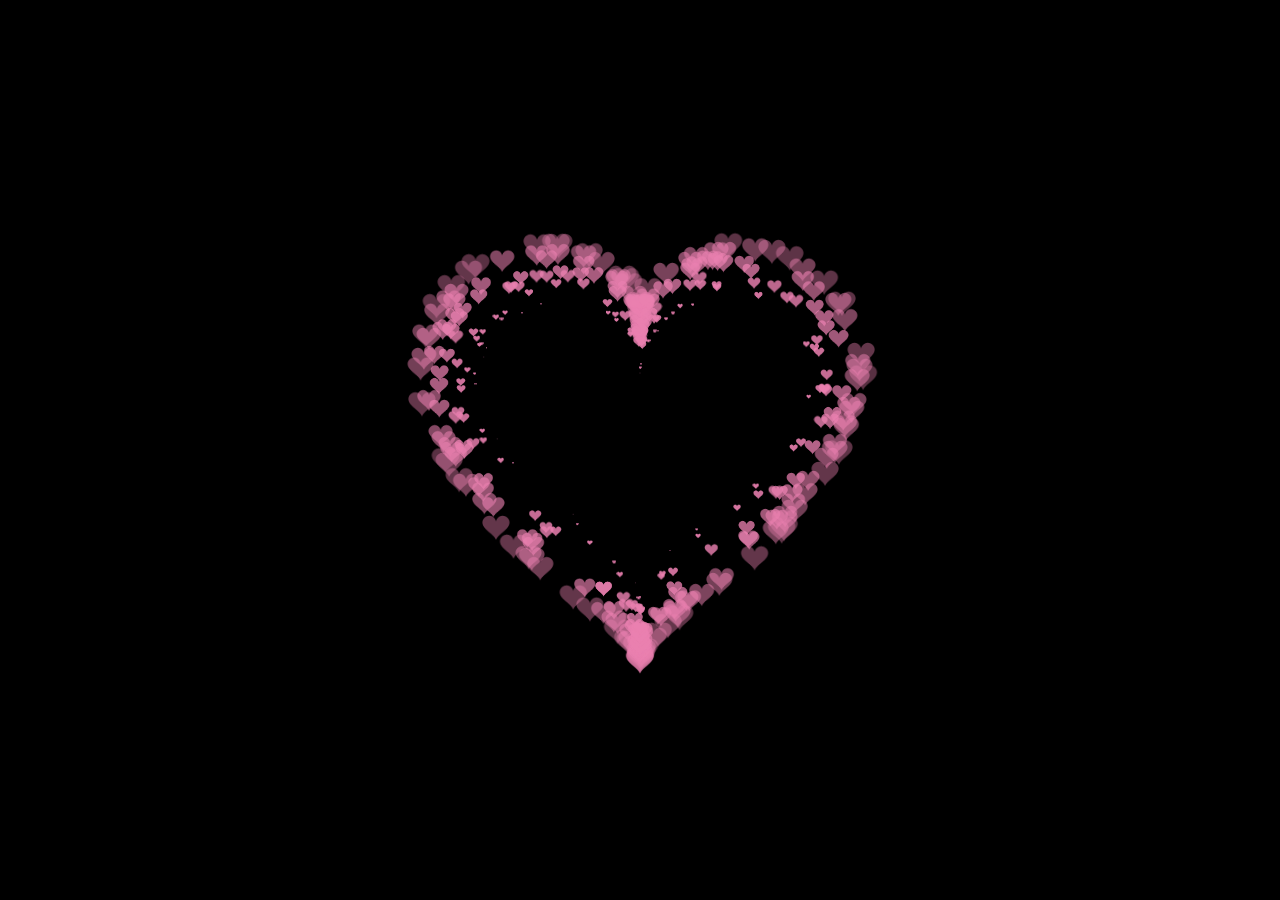
<file: index.html>
<html>
<head>
    <meta charset="utf-8">
    <title>基本闪烁型爱心loveHeart</title>
    <link rel="shortcut icon" href="http://zhouql.vip/images/心.png" type="image/x-icon">
    <style>
        html,
        body {
            height: 100%;
            padding: 0;
            margin: 0;
            background: #000;
        }
        canvas {
            position: absolute;
            width: 100%;
            height: 100%;
        }
    </style>
</head>
<body>
    <canvas id="pinkboard"></canvas>
    <script>
        var settings = {
            particles: {
                length: 500, 
                duration: 2, 
                velocity: 100, 
                effect: -0.75, 
                size: 32, 
            },
        };
        (function () { var b = 0; var c = ["ms", "moz", "webkit", "o"]; for (var a = 0; a < c.length && !window.requestAnimationFrame; ++a) { window.requestAnimationFrame = window[c[a] + "RequestAnimationFrame"]; window.cancelAnimationFrame = window[c[a] + "CancelAnimationFrame"] || window[c[a] + "CancelRequestAnimationFrame"] } if (!window.requestAnimationFrame) { window.requestAnimationFrame = function (h, e) { var d = new Date().getTime(); var f = Math.max(0, 16 - (d - b)); var g = window.setTimeout(function () { h(d + f) }, f); b = d + f; return g } } if (!window.cancelAnimationFrame) { window.cancelAnimationFrame = function (d) { clearTimeout(d) } } }());
 
        var Point = (function () {
            function Point(x, y) {
                this.x = (typeof x !== 'undefined') ? x : 0;
                this.y = (typeof y !== 'undefined') ? y : 0;
            }
            Point.prototype.clone = function () {
                return new Point(this.x, this.y);
            };
            Point.prototype.length = function (length) {
                if (typeof length == 'undefined')
                    return Math.sqrt(this.x * this.x + this.y * this.y);
                this.normalize();
                this.x *= length;
                this.y *= length;
                return this;
            };
            Point.prototype.normalize = function () {
                var length = this.length();
                this.x /= length;
                this.y /= length;
                return this;
            };
            return Point;
        })();
        var Particle = (function () {
            function Particle() {
                this.position = new Point();
                this.velocity = new Point();
                this.acceleration = new Point();
                this.age = 0;
            }
            Particle.prototype.initialize = function (x, y, dx, dy) {
                this.position.x = x;
                this.position.y = y;
                this.velocity.x = dx;
                this.velocity.y = dy;
                this.acceleration.x = dx * settings.particles.effect;
                this.acceleration.y = dy * settings.particles.effect;
                this.age = 0;
            };
            Particle.prototype.update = function (deltaTime) {
                this.position.x += this.velocity.x * deltaTime;
                this.position.y += this.velocity.y * deltaTime;
                this.velocity.x += this.acceleration.x * deltaTime;
                this.velocity.y += this.acceleration.y * deltaTime;
                this.age += deltaTime;
            };
            Particle.prototype.draw = function (context, image) {
                function ease(t) {
                    return (--t) * t * t + 1;
                }
                var size = image.width * ease(this.age / settings.particles.duration);
                context.globalAlpha = 1 - this.age / settings.particles.duration;
                context.drawImage(image, this.position.x - size / 2, this.position.y - size / 2, size, size);
            };
            return Particle;
        })();
        var ParticlePool = (function () {
            var particles,
                firstActive = 0,
                firstFree = 0,
                duration = settings.particles.duration;
            function ParticlePool(length) {
                // create and populate particle pool
                particles = new Array(length);
                for (var i = 0; i < particles.length; i++)
                    particles[i] = new Particle();
            }
            ParticlePool.prototype.add = function (x, y, dx, dy) {
                particles[firstFree].initialize(x, y, dx, dy);
                // handle circular queue
                firstFree++;
                if (firstFree == particles.length) firstFree = 0;
                if (firstActive == firstFree) firstActive++;
                if (firstActive == particles.length) firstActive = 0;
            };
            ParticlePool.prototype.update = function (deltaTime) {
                var i;
                // update active particles
                if (firstActive < firstFree) {
                    for (i = firstActive; i < firstFree; i++)
                        particles[i].update(deltaTime);
                }
                if (firstFree < firstActive) {
                    for (i = firstActive; i < particles.length; i++)
                        particles[i].update(deltaTime);
                    for (i = 0; i < firstFree; i++)
                        particles[i].update(deltaTime);
                }
                // remove inactive particles
                while (particles[firstActive].age >= duration && firstActive != firstFree) {
                    firstActive++;
                    if (firstActive == particles.length) firstActive = 0;
                }
            };
            ParticlePool.prototype.draw = function (context, image) {
                // draw active particles
                if (firstActive < firstFree) {
                    for (i = firstActive; i < firstFree; i++)
                        particles[i].draw(context, image);
                }
                if (firstFree < firstActive) {
                    for (i = firstActive; i < particles.length; i++)
                        particles[i].draw(context, image);
                    for (i = 0; i < firstFree; i++)
                        particles[i].draw(context, image);
                }
            };
            return ParticlePool;
        })();
        (function (canvas) {
            var context = canvas.getContext('2d'),
                particles = new ParticlePool(settings.particles.length),
                particleRate = settings.particles.length / settings.particles.duration, // particles/sec
                time;
            // get point on heart with -PI <= t <= PI
            function pointOnHeart(t) {
                return new Point(
                    160 * Math.pow(Math.sin(t), 3),
                    130 * Math.cos(t) - 50 * Math.cos(2 * t) - 20 * Math.cos(3 * t) - 10 * Math.cos(4 * t) + 25
                );
            }
            // creating the particle image using a dummy canvas
            var image = (function () {
                var canvas = document.createElement('canvas'),
                    context = canvas.getContext('2d');
                canvas.width = settings.particles.size;
                canvas.height = settings.particles.size;
                // helper function to create the path
                function to(t) {
                    var point = pointOnHeart(t);
                    point.x = settings.particles.size / 2 + point.x * settings.particles.size / 350;
                    point.y = settings.particles.size / 2 - point.y * settings.particles.size / 350;
                    return point;
                }
                // create the path
                context.beginPath();
                var t = -Math.PI;
                var point = to(t);
                context.moveTo(point.x, point.y);
                while (t < Math.PI) {
                    t += 0.01; // baby steps!
                    point = to(t);
                    context.lineTo(point.x, point.y);
                }
                context.closePath();
                // create the fill
                context.fillStyle = '#ea80b0';
                context.fill();
                // create the image
                var image = new Image();
                image.src = canvas.toDataURL();
                return image;
            })();
            // render that thing!
            function render() {
                // next animation frame
                requestAnimationFrame(render);
                // update time
                var newTime = new Date().getTime() / 1000,
                    deltaTime = newTime - (time || newTime);
                time = newTime;
                // clear canvas
                context.clearRect(0, 0, canvas.width, canvas.height);
                // create new particles
                var amount = particleRate * deltaTime;
                for (var i = 0; i < amount; i++) {
                    var pos = pointOnHeart(Math.PI - 2 * Math.PI * Math.random());
                    var dir = pos.clone().length(settings.particles.velocity);
                    particles.add(canvas.width / 2 + pos.x, canvas.height / 2 - pos.y, dir.x, -dir.y);
                }
                // update and draw particles
                particles.update(deltaTime);
                particles.draw(context, image);
            }
            // handle (re-)sizing of the canvas
            function onResize() {
                canvas.width = canvas.clientWidth;
                canvas.height = canvas.clientHeight;
            }
            window.onresize = onResize;
            // delay rendering bootstrap
            setTimeout(function () {
                onResize();
                render();
            }, 10);
        })(document.getElementById('pinkboard'));
        </script>
</body>
 
</html>
</file>
